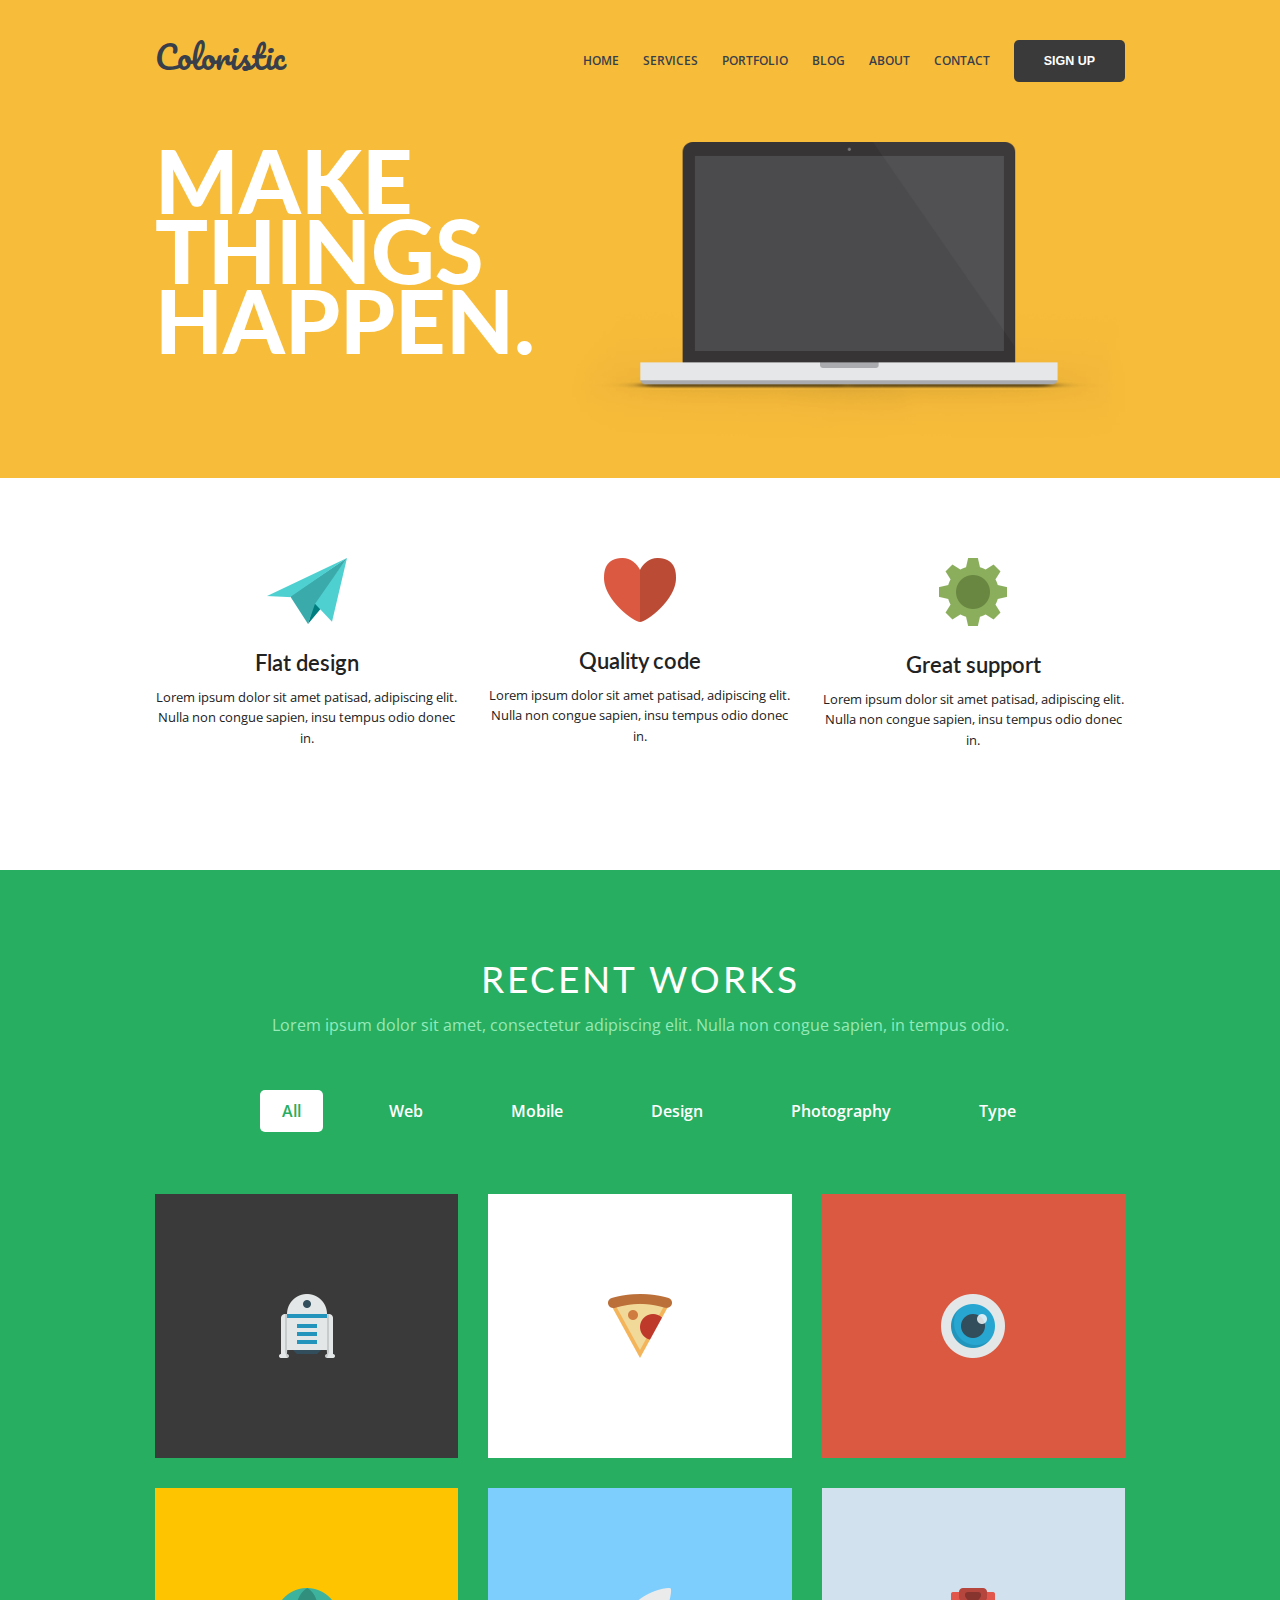
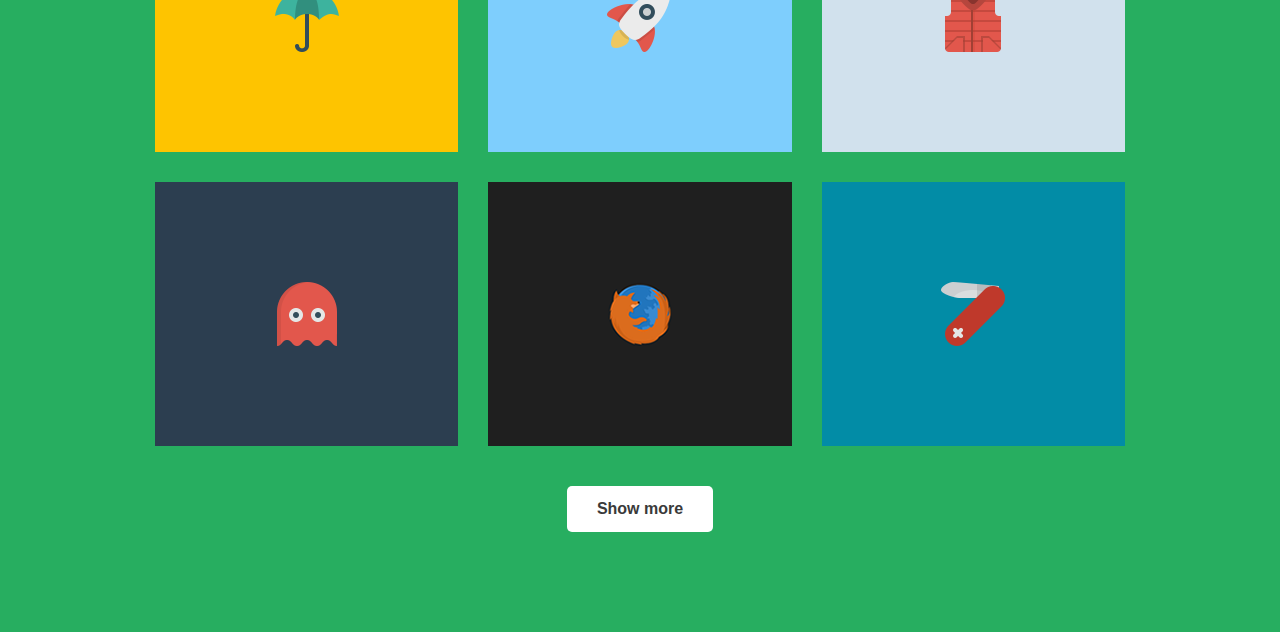
<file: flat-design/index.html>
<!DOCTYPE html>
<html>
  <head>
      <title>A flat design</title>
      <meta charset="UTF-8">
      <link rel="stylesheet" href="css/foundation.min.css">
      <link rel="stylesheet" href="css/custom.css">

      <link href="http://fonts.googleapis.com/css?family=Open+Sans:300italic,400italic,600italic,700italic,800italic,400,300,600,700,800" rel="stylesheet">
      <link href="http://fonts.googleapis.com/css?family=Lato:100,300,400,700,900,100italic,300italic,400italic,700italic,900italic" rel="stylesheet">
      <link href="http://fonts.googleapis.com/css?family=Pacifico" rel="stylesheet">
  </head>
  <body>
    <div class="container background-orange">
      <header class="row" id="main">
        <div class="large-4 column">
          <div class="brand">
            <a href="#">Coloristic</a>
          </div>
        </div>
        <nav id="main" class="large-8 column">
          <ul>
            <li><a href="#">Home</a></li>
            <li><a href="#">Services</a></li>
            <li><a href="#">Portfolio</a></li>
            <li><a href="#">Blog</a></li>
            <li><a href="#">About</a></li>
            <li><a href="#">Contact</a></li>
            <li><a href="#" class="button button-primary">Sign up</a></li>
          </ul>
        </nav>
      </header>
      <div class="row feature">
        <div class="large-5 column">
          <h1>Make things happen.</h1>
        </div>
        <div class="large-7 column">
          <img src="img/laptop.png" alt="">
        </div>
      </div>
    </div>
    <div class="container-spacy features">
      <div class="row">
        <div class="large-4 column">
          <img src="img/plane.png" alt="">
          <h5>Flat design</h5>
          <p>Lorem ipsum dolor sit amet patisad, adipiscing elit. Nulla non congue sapien, insu tempus odio donec in.</p>
        </div>
        <div class="large-4 column">
          <img src="img/heart.png" alt="">
          <h5>Quality code</h5>
          <p>Lorem ipsum dolor sit amet patisad, adipiscing elit. Nulla non congue sapien, insu tempus odio donec in.</p>
        </div>
        <div class="large-4 column">
          <img src="img/cog.png" alt="">
          <h5>Great support</h5>
          <p>Lorem ipsum dolor sit amet patisad, adipiscing elit. Nulla non congue sapien, insu tempus odio donec in.</p>
        </div>
      </div>
    </div>
    <div class="container-spacy background-green recent">
      <h2>Recent works</h2>
      <p>Lorem ipsum dolor sit amet, consectetur adipiscing elit. Nulla non congue sapien, in tempus odio.</p>
    
      <ul class="inline-list">
        <li class="selected"><a href="#">All</a></li>
        <li><a href="#">Web</a></li>
        <li><a href="#">Mobile</a></li>
        <li><a href="#">Design</a></li>
        <li><a href="#">Photography</a></li>
        <li><a href="#">Type</a></li>
      </ul>

      <div class="row">
        <div class="large-4 column">
          <div class="item background-grey">
            <img src="img/robot.png" alt="">
          </div>
        </div>
        <div class="large-4 column">
          <div class="item background-white">
            <img src="img/pizza.png" alt="">
          </div>
        </div>
        <div class="large-4 column">
          <div class="item background-red">
            <img src="img/eyeball.png" alt="">
          </div>
        </div>
      </div>
      <div class="row">
        <div class="large-4 column">
          <div class="item background-yellow">
            <img src="img/umbrella.png" alt="">
          </div>
        </div>
        <div class="large-4 column">
          <div class="item background-baby-blue">
            <img src="img/rocket.png" alt="">
          </div>
        </div>
        <div class="large-4 column">
          <div class="item background-pale-blue">
            <img src="img/jacket.png" alt="">
          </div>
        </div>
      </div>
      <div class="row">
        <div class="large-4 column">
          <div class="item background-slate-blue">
            <img src="img/ghost.png" alt="">
          </div>
        </div>
        <div class="large-4 column">
          <div class="item background-midnight">
            <img src="img/ff.png" alt="">
          </div>
        </div>
        <div class="large-4 column">
          <div class="item background-blue">
            <img src="img/utility.png" alt="">
          </div>
        </div>
      </div>

      <a href="#" class="show-more button button-secondary">Show more</a>

    </div>
  </body>
</html>
</file>
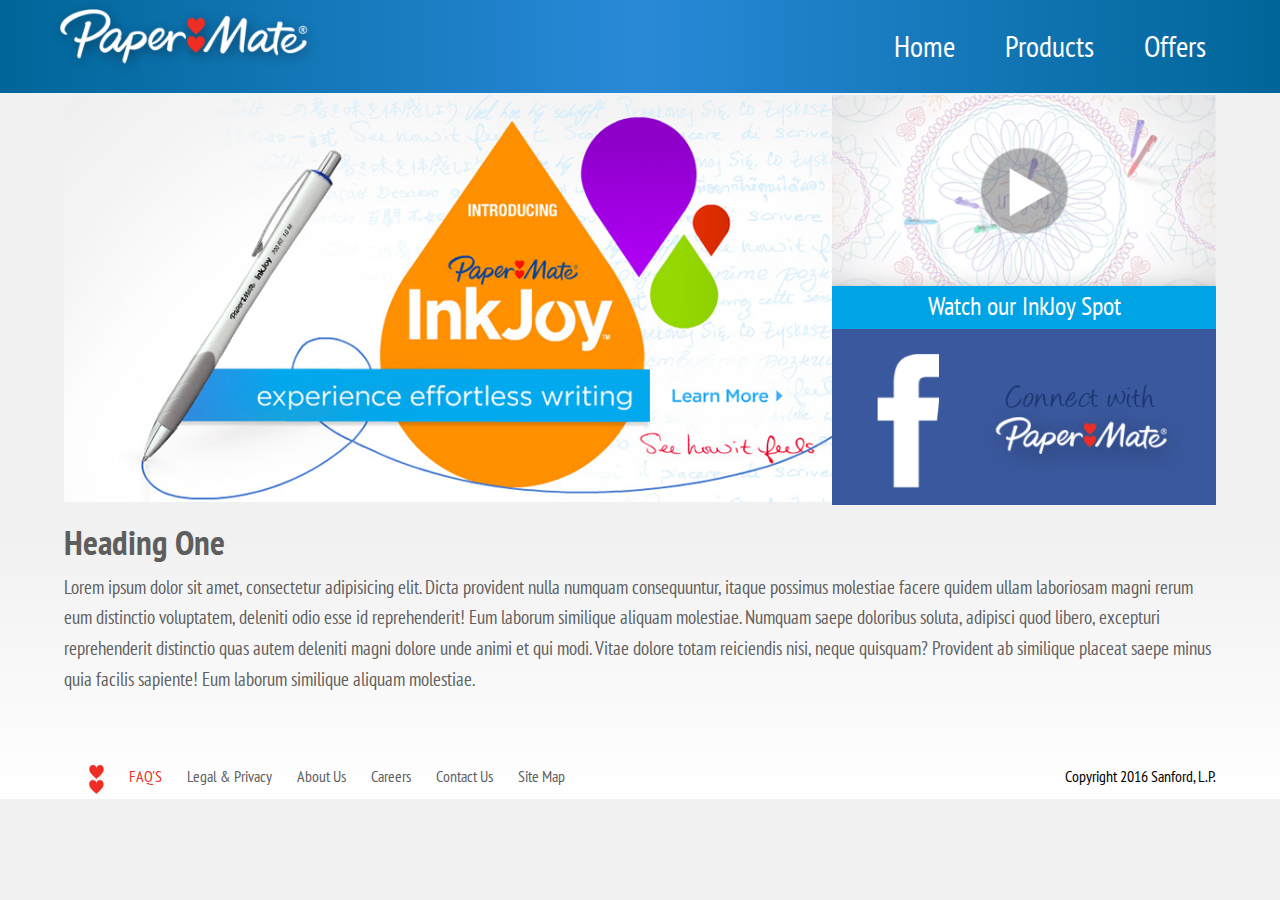
<file: nr-comp/index-rn.html>
<!DOCTYPE html>
<html lang="en">

<head>
    <meta charset="UTF-8">
    <title>PaperMate Ink Joy </title>
    <link rel="stylesheet" href="css-rn/styles.css">
    <!-- stylesheets for older browsers -->
    <!--[if IE]>
		<script src="http://html5shiv.googlecode.com/svn/trunk/html5.js"></script>
	<![endif]-->

    <!-- Google fonts-->
    <link href='https://fonts.googleapis.com/css?family=PT+Sans+Narrow' rel='stylesheet' type='text/css'>
</head>

<body>
    <div class="container">
        <!--  navigation -->
        <nav class="group">
            <figure class="logo">
                <!-- The Logo was not included in the zip file -->
                <img src="img/Papermate-Logo.png" alt="Papermate logo.">
            </figure>
            <div class="menu-icon"></div>
            <ul class="top-nav group">
                <li><a href="#">Home</a></li>
                <li><a href="#">Products</a></li>
                <li><a href="#">Offers</a></li>
            </ul>
        </nav>
        <!--/navigation  -->


        <!-- hero section -->
        <section class="group">
            <div class="wrapper">
                <figure class="hero-imagery-content">
                    <img src="img/hero-img.png" alt="papermate image">
                </figure>
                <!--/hero-imagery-content -->

                <figure class="hero-media-content">
                    <img src="img/hero-media.png" alt="media">
                    <div class="hero-media-caption">
                        <p>Watch our InkJoy Spot</p>
                    </div>
                    <img src="img/fb-connect.png" alt="media">
                </figure>
                <!--/hero-media-content -->
            </div>
            <!--/wrapper -->
        </section>
        <!--/hero section -->


        <!-- page detail section -->
        <section class="details-section group">
            <div class="wrapper">
                <h2>Heading One</h2>
                <p>Lorem ipsum dolor sit amet, consectetur adipisicing elit. Dicta provident nulla numquam consequuntur, itaque possimus molestiae facere quidem ullam laboriosam magni rerum eum distinctio voluptatem, deleniti odio esse id reprehenderit! Eum laborum similique aliquam molestiae. Numquam saepe doloribus soluta, adipisci quod libero, excepturi reprehenderit distinctio quas autem deleniti magni dolore unde animi et qui modi. Vitae dolore totam reiciendis nisi, neque quisquam? Provident ab similique placeat saepe minus quia facilis sapiente! Eum laborum similique aliquam molestiae. </p>
            </div>
            <!--/wrapper -->
        </section>
        <!--/page detail section -->



        <!--  footer  -->
        <footer class="footer">
            <div class="wrapper">
                <div class="footer-navlinks">
                    <div class="float-left">
                        <ul class="footer-nav group">
                            <li>
                                <a href=""><img src="img/ppm-heart.png" alt="papermate heart."></a>
                            </li>
                            <li><a href="" class="red-text text-uppercase">faq's</a></li>
                            <li><a href="">Legal & Privacy</a></li>
                            <li><a href="">About Us</a></li>
                            <li><a href="">Careers</a></li>
                            <li><a href="">Contact Us</a></li>
                            <li><a href="">Site Map</a></li>
                        </ul>

                    </div>
                    <div class="copyright">
                        <ul>
                            <li>Copyright 2016 Sanford, L.P.</li>
                        </ul>
                    </div>
                </div>
            </div>
        </footer>
    </div>

    <script src="https://ajax.googleapis.com/ajax/libs/jquery/1.12.0/jquery.min.js"></script>
    <script src="scripts.js"></script>
</body>

</html>
</file>
<file: flat-design/css/custom.css>
body {
	font-family:"Open Sans";
}

/*
** Headers
*/

h1,
h2,
h3,
h4,
h5 {
	font-family:"Lato";
}

/*
** Containers
*/

.container {
	padding:40px 20px;
}

.container-spacy {
	padding:80px 20px;
}

/*
** Backgrounds
*/

.background-orange {
	background-color:#f8bc3b;
}

.background-green {
	background-color:#27ae60;
}

.background-grey {
	background-color:#3a3a3a;
}

.background-white {
	background-color:#fff;
}

.background-red {
	background-color:#db5940;
}

.background-yellow {
	background-color:#fec400;
}

.background-baby-blue {
	background-color:#7ecefd;
}

.background-pale-blue {
	background-color:#d1e1ed;
}

.background-slate-blue {
	background-color:#2c3e50;
}

.background-midnight {
	background-color:#1f1f1f;
}

.background-blue {
	background-color:#028ca6;
}

/*
** Header
*/

header#main {
	margin-bottom:40px;
}

header#main .brand a {
	display:block;
	font-family: "Pacifico";
	font-size:2em;
	color:#393f4a;
	margin-bottom:20px;
}

/*
** Nav
*/

nav#main ul {
	list-style-type: none;
	margin:0;
	padding:0;
	float:right;
}

nav#main ul li {
	display:inline-block;
	margin-right:20px;
}

nav#main ul li:last-child {
	margin-right:0;
}

nav#main ul li a {
	font-size:78%;
	text-transform:uppercase;
	font-weight:600;
}

nav#main ul li a:not(.button) {
	color:#393f4a;
}

/*
** Buttons
*/

.button {
	padding:14px 30px;
	border-radius:5px;
}

.button-primary,
.button-primary:hover {
	background-color:#3a3a3a;
	color:#fff;
}

.button-secondary,
.button-secondary:hover {
	background-color:#fff;
	color:#3a3a3a;
}

/*
** Feature
*/

.feature {
	margin-top:20px;
}

.feature h1 {
	font-size:5.5em;
	color:#fff;
	text-transform: uppercase;
	font-weight:900;
	line-height:70px;
	margin-bottom:40px;
}

/*
** Features
*/

.features {
	text-align:center;
}

.features h5 {
	font-weight:600;
	font-size:1.4em;
}

.features p {
	font-size:80%;
	margin-bottom:40px;
}

.features img {
	margin-bottom:20px;
}

/*
** Recent
*/

.recent {
	text-align:center;
}

.recent h2 {
	color:#fff;
	text-transform: uppercase;
	letter-spacing:3px;
}

.recent p {
	margin-bottom:60px;
	color:#96eaba;
}

.recent .item {
	padding:100px 0;
	margin-top:30px;
}

.recent ul li a {
	color:#fff;
	border:2px solid transparent;
	padding:8px 20px;
	border-radius:5px;
	font-weight:600;
}

.recent ul li a:hover {
	border:2px solid #fff;
}

.recent ul li.selected a {
	background:#fff;
	color:#27ae60;
}

.recent .show-more {
	margin-top:40px;
	font-weight:600;
}

/*
** Lists 
*/

.inline-list {
	list-style-type:none;
}

.inline-list li {
	display:inline-block;
	margin:0 20px;
	margin-bottom:20px;
}
</file>
<file: nr-comp/css-rn/styles.css>
/****************
CSS Reset
http://meyerweb.com/eric/tools/css/reset/ 
v2.0 | 20110126
License: none (public domain)
****************/



html, body, div, span, applet, object, iframe,
h1, h2, h3, h4, h5, h6, p, blockquote, pre,
a, abbr, acronym, address, big, cite, code,
del, dfn, em, img, ins, kbd, q, s, samp,
small, strike, strong, sub, sup, tt, var,
b, u, i, center,
dl, dt, dd, ol, ul, li,
fieldset, form, label, legend,
table, caption, tbody, tfoot, thead, tr, th, td,
article, aside, canvas, details, embed, 
figure, figcaption, footer, header, hgroup, 
menu, nav, output, ruby, section, summary,
time, mark, audio, video {
  margin: 0;
  padding: 0;
  border: 0;
  font-size: 100%;
  font: inherit;
  vertical-align: baseline;
}
/* HTML5 display-role reset for older browsers */
article, aside, details, figcaption, figure, 
footer, header, hgroup, menu, nav, section {
  display: block;
}
body {
  line-height: 1.4;
/*  font-family: Arial, Helvetica, sans-serif;*/
  position: relative;
  margin: 0;
/*
  padding-bottom: 6rem;
  min-height: 100%;
*/
}
ol, ul {
  list-style: none;
}
blockquote, q {
  quotes: none;
}
blockquote:before, blockquote:after,
q:before, q:after {
  content: '';
  content: none;
}
table {
  border-collapse: collapse;
  border-spacing: 0;
}
:focus {
  outline: none;
}
strong {
  font-weight: bold; 
}


/* clear fix */

.group:before,
.group:after {
    content: " ";
    display: table;
}

.group:after {
    clear: both;
}

img,
iframe,
video,
object {
    max-width: 100%;
}


/***************
Global
***************/



.wrapper {
    max-width: 1240px;
    margin: 0 auto;
    width: 90%;
    overflow: hidden;
    
}
.container {
    max-width: 1440px;
    position: relative;
    z-index: 2;
    min-height: 100%;
/*    padding-bottom: 32px;*/
}

body {
/* Gotham HFT Condensed font family not included 
in the zip file, PT Sans Narrow is a free, popular 
alternative of narrow/condensed I can find. */
    font-family: 'PT Sans Narrow', sans-serif;
    font-weight: 100;
    font-size: 16px;
    background: #f1f1f1;
    /* Old browsers */
    background: -moz-linear-gradient(top, #f1f1f1 67%, #f1f1f1 67%, #ffffff 100%);
    /* FF3.6-15 */
    background: -webkit-linear-gradient(top, #f1f1f1 67%, #f1f1f1 67%, #ffffff 100%);
    /* Chrome10-25,Safari5.1-6 */
    background: linear-gradient(to bottom, #f1f1f1 67%, #f1f1f1 67%, #ffffff 100%);
    /* W3C, IE10+, FF16+, Chrome26+, Opera12+, Safari7+ */
    filter: progid: DXImageTransform.Microsoft.gradient( startColorstr='#f1f1f1', endColorstr='#ffffff', GradientType=0);
    /* IE6-9 */
}

a {
    text-decoration: none;
    color: #eb2428;
}

h1 {
    font-weight: 700;
    font-size: 80px;
    color: #0072ae;
    margin-bottom: 10px;
}

h2 {
    font-size: 35px;
    margin: 10px 0 5px;
    color: #eb2428;
    font-weight: 700;
}

p {
    line-height: 1.6;
    margin-bottom: 20px;
    font-size: 16px;
}




/***************
Modular Styles
***************/
.float-left {
  float: left; 
}
.float-right {
  float: right; 
}
.clear {
  clear: both; 
}
.bold {
  font-weight: bold; 
}
.hidden,
.hide {
  display: none; 
}
.relative {
  position: relative; 
}
.absolute {
  position: absolute; 
}
.block {
  display: block; 
}
.inline-block {
  display: inline-block; 
}
.text-centered {
  text-align: center; 
}
.text-uppercase {
    text-transform: uppercase;
}

.red-text {
    color: #ee2f25;
}




/***************
Nav
***************/

.top-nav {
    float: right;
}

.top-nav > li {
    float: left;
}

.top-nav > li > a {
    float: left;
    padding: 25px;
}

nav li a {
    font-size: 1.9em;
    color: #fff;
}

/* These treatments aren't displayed in or included in the comp or Readme */
nav li a:focus,
nav li a:hover,
nav li a.active {
    background-color: ;
    color: ;
}

.menu-icon {
    background: url("../img/iconbar-menu.png") 0 0 no-repeat;
    width: 34px;
    height: 56px;
    float: right;
    margin:10px 15px 0 0;
    cursor: pointer;
}

.menu-icon.open {
    background-image: url("../img/close-menu.png");
    width: 50px;
    height: 51px;
    margin-bottom:5px;
}

nav {
/*    padding: 30px 0;*/
    background: rgb(0, 102, 153);/* Old browsers */
    background: -moz-linear-gradient(left, rgba(0, 102, 153, 1) 0%, rgba(41, 137, 216, 1) 50%, rgba(0, 102, 153, 1) 100%, rgba(125, 185, 232, 1) 100%, rgba(32, 124, 202, 1) 100%);/* FF3.6-15 */
    background: -webkit-linear-gradient(left, rgba(0, 102, 153, 1) 0%, rgba(41, 137, 216, 1) 50%, rgba(0, 102, 153, 1) 100%, rgba(125, 185, 232, 1) 100%, rgba(32, 124, 202, 1) 100%);
    /* Chrome10-25,Safari5.1-6 */
    background: linear-gradient(to right, rgba(0, 102, 153, 1) 0%, rgba(41, 137, 216, 1) 50%, rgba(0, 102, 153, 1) 100%, rgba(125, 185, 232, 1) 100%, rgba(32, 124, 202, 1) 100%);
    /* W3C, IE10+, FF16+, Chrome26+, Opera12+, Safari7+ */

}


/* The Logo was not included in the zip file */
figure.logo {
    height: 62px;
    width: 270px;
    float: left;
    padding-left: 50px;
}




/***************
Hero Content
***************/

.hero-imagery-content {
    width: 66.7%;
    float: left;
    height:100%;
}

.hero-media-content {
    width: 33.3%;
    float: left;
}

.hero-media-content img {
    display: block;
    width: 100%;
}

.hero-media-caption {
    background-color: #00a3e3;
    height: 43px;
}

.hero-media-caption p {
    color:#fff;
    font-size:1.6em;
    text-align: center;

}




/***************
Details Content
***************/

.details-section {
    margin-bottom: 50px;
}

.details-section h2,
.details-section p {
    color: #5e5e5e;
}

.details-section p {
    font-size: 1.2rem;
}




/***************
Media queries
***************/
@media screen and (max-width: 900px) {
    .hero-imagery-content {
        float: none;
        width:auto;
    }
    .hero-media-content {
        float:none;
        width:auto;
    }
}

@media screen and (max-width: 767px) {

    nav {
        position:static;
    }
    
    .top-nav.active {
        max-height: 350px;
    }
    
    

    .top-nav { 
        width:100%;
        max-height: 0;
        overflow:hidden;
        -moz-transition: all ease-in-out .40s;
        -webkit-transition: all ease-in-out .40s;
        -o-transition: all ease-in-out .40s;
        transition: all ease-in-out .40s;
        
    }
    
    .top-nav > li {
        float: right;
        width:100%;
    }
    
    .top-nav li a {
        text-align: center;
        padding: 15px 25px 15px 0;
        width:100%;
        font-size 13px;        
    }
}

@media screen and (min-width: 767px){
    div.menu-icon {
        max-height:0;
    }
    

}

    

}/*  end media queries */





/***************
Footer
***************/

.footer {
  position: absolute;
  right: 0;
  bottom: 0;
  left: 0;
  height: 32px;
  line-height: 32px;
  text-align: center;
    /* Old browsers */
    background: -moz-linear-gradient(top, #f1f1f1 67%, #f1f1f1 67%, #ffffff 100%);
    /* FF3.6-15 */
    background: -webkit-linear-gradient(top, #f1f1f1 67%, #f1f1f1 67%, #ffffff 100%);
    /* Chrome10-25,Safari5.1-6 */
    background: linear-gradient(to bottom, #f1f1f1 67%, #f1f1f1 67%, #ffffff 100%);
    /* W3C, IE10+, FF16+, Chrome26+, Opera12+, Safari7+ */
    filter: progid: DXImageTransform.Microsoft.gradient( startColorstr='#f1f1f1', endColorstr='#ffffff', GradientType=0);
    /* IE6-9 */
 
}

.footer-navlinks {
    overflow:hidden;
}

.footer-nav {
    float: left;
}

.footer-nav > li {
    float: left;
}

.footer-nav > li > a {
    float: left;
    padding-left: 25px;
}

footer li a {    
    color: #5e5e5e;
}

.copyright{
    float:right;

}
</file>
